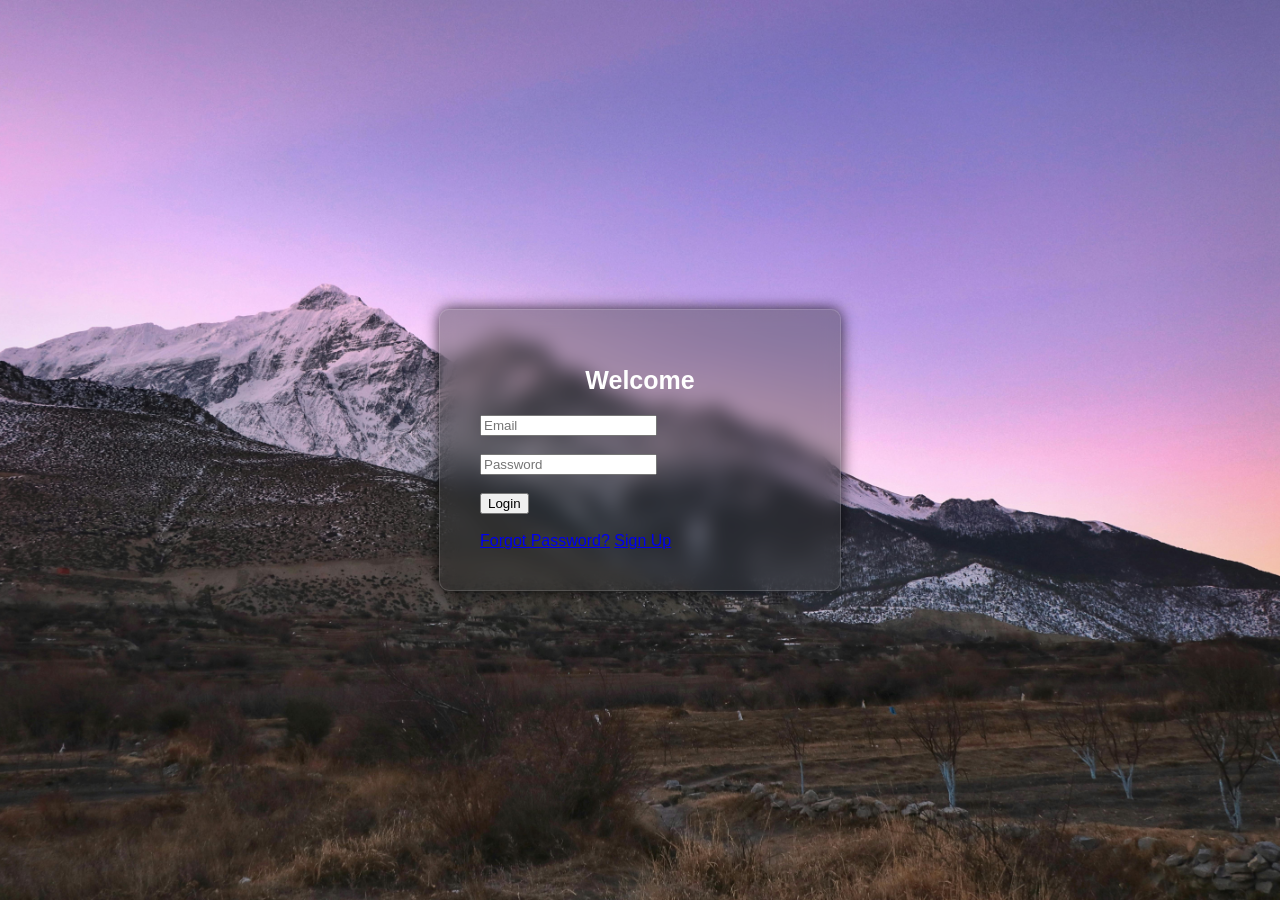
<file: index.html>
<!DOCTYPE html>
<html>
    <head>
    <meta charset="UTF-8">
        <link rel="stylesheet" href="style.css">
        <title>Login_Page</title>
    </head>
    <body class="image-container">
            <div class="container">
            <h1>Welcome</h1>
            <form>
                <label for="Email"></label>
                <input type="Email" id="Email" placeholder="Email"><br><br>
                <label for="pwd"></label>
                <input type="Password" id="pwd" placeholder="Password"><br><br>
                <button>Login</button><br><br>
            </form>
            <a href="#">Forgot Password?</a>
            <a href="#">Sign Up</a>
            </div>
    </body>
</html>
</file>
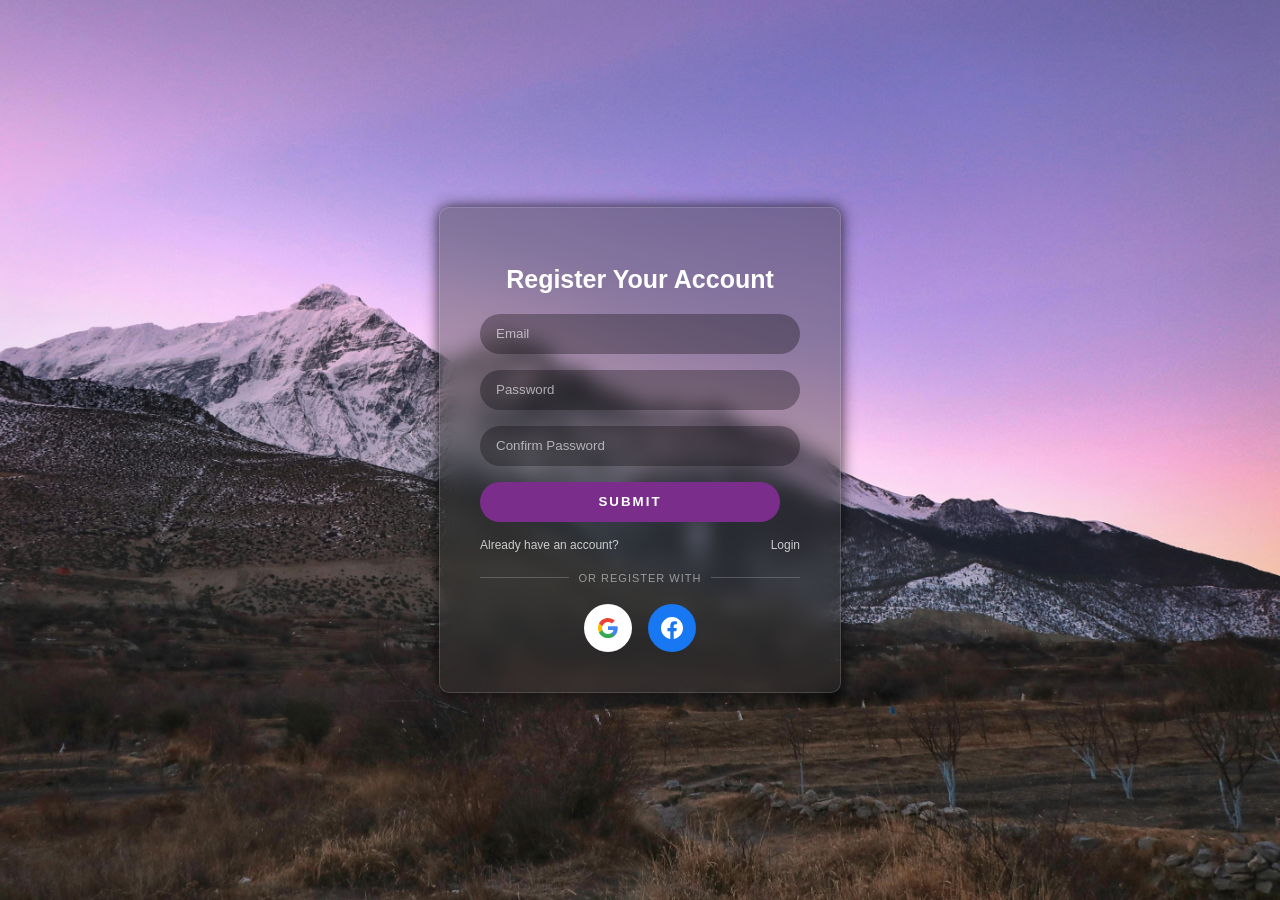
<file: register.html>
<!doctype html>
<html>
  <head>
    <meta charset="UTF-8" />
    <meta name="viewport" content="width=device-width, initial-scale=1.0" />
    <link rel="stylesheet" href="style.css" />
    <title>Sign Up Page</title>
  </head>
  <body>
    <!-- Background decorative layers -->
    <div class="sky-glow"></div>
    <div class="mountain-back"></div>
    <div class="mountain-front"></div>
    <div class="snow-overlay"></div>

    <!-- Main card -->
    <div class="container">
      <h1>Register Your Account</h1>

      <form>
        <label for="email"></label>
        <input class="input" type="email" id="email" placeholder="Email" />

        <label for="pwd"></label>
        <input class="input" type="password" id="pwd" placeholder="Password" />

        <label for="pwd"></label>
        <input class="input" type="password" id="pwd" placeholder="Confirm Password" />

        <button class="btn-login" type="submit">SUBMIT</button>
      </form>

      <div class="links-row">
        <a href="#">Already have an account?</a>
        <a href="index.html">Login</a>
      </div>

      <div class="divider">or register with</div>

      <div class="social-row">
        <!-- Google button -->
        <button class="btn-social btn-google">
          <svg viewBox="0 0 24 24" xmlns="http://www.w3.org/2000/svg">
            <path
              d="M22.56 12.25c0-.78-.07-1.53-.2-2.25H12v4.26h5.92c-.26 1.37-1.04 2.53-2.21 3.31v2.77h3.57c2.08-1.92 3.28-4.74 3.28-8.09z"
              fill="#4285F4"
            />
            <path
              d="M12 23c2.97 0 5.46-.98 7.28-2.66l-3.57-2.77c-.98.66-2.23 1.06-3.71 1.06-2.86 0-5.29-1.93-6.16-4.53H2.18v2.84C3.99 20.53 7.7 23 12 23z"
              fill="#34A853"
            />
            <path
              d="M5.84 14.09c-.22-.66-.35-1.36-.35-2.09s.13-1.43.35-2.09V7.07H2.18C1.43 8.55 1 10.22 1 12s.43 3.45 1.18 4.93l3.66-2.84z"
              fill="#FBBC05"
            />
            <path
              d="M12 5.38c1.62 0 3.06.56 4.21 1.64l3.15-3.15C17.45 2.09 14.97 1 12 1 7.7 1 3.99 3.47 2.18 7.07l3.66 2.84c.87-2.6 3.3-4.53 6.16-4.53z"
              fill="#EA4335"
            />
          </svg>
        </button>

        <!-- Facebook button -->
        <button class="btn-social btn-facebook">
          <svg viewBox="0 0 24 24" xmlns="http://www.w3.org/2000/svg">
            <path
              d="M24 12.073C24 5.405 18.627 0 12 0S0 5.405 0 12.073C0 18.1 4.388 23.094 10.125 24v-8.437H7.078v-3.49h3.047V9.41c0-3.025 1.792-4.697 4.533-4.697 1.312 0 2.686.236 2.686.236v2.97h-1.513c-1.491 0-1.956.93-1.956 1.874v2.25h3.328l-.532 3.49h-2.796V24C19.612 23.094 24 18.1 24 12.073z"
              fill="#ffffff"
            />
          </svg>
        </button>
      </div>
    </div>
  </body>
</html>
</file>
<file: style.css>
/* ── Your original body styles, cleaned up ── */
body {
  font-family: 'Gill Sans', 'Gill Sans MT', Calibri, 'Trebuchet MS', sans-serif;
  margin: 0;

  /* Added: these center the card on the page */
  min-height: 100vh;
  display: flex;
  align-items: center;
  justify-content: center;

  /* Added: background image goes here, not on a separate class */
  background-image: url(Image/Wildlife_mt.jpg);
  background-repeat: no-repeat;
  background-size: cover;
  background-position: center;

  position: relative;
  overflow: hidden;
}

/* ── Your original h1, with centering fixed ── */
h1 {
  color: #fff;
  font-size: 25px;
  font-weight: bold;
  text-align: center; /* you had align-items which only works on flex containers */
  margin-bottom: 20px;
}

/* ── Your original container, expanded ── */
.container {
  border-radius: 10px;
  box-shadow: 0 0 15px rgba(0, 0, 0, 0.8);
  background-color: rgba(51, 51, 51, 0.4);
  padding: 40px;

  /* Added: glass blur effect */
  backdrop-filter: blur(10px);
  -webkit-backdrop-filter: blur(10px);

  /* Added: subtle border to complete the glass look */
  border: 1px solid rgba(255, 255, 255, 0.15);

  /* Added: fixed width so it doesn't stretch */
  width: 25%;
}

/* ── Your original .input, with display fix ── */
.input {
  width: 90%;
  height: 40px;
  border-radius: 20px;
  border: none;

  

  /* Added: inputs are inline by default, this makes them stack */
  display: block;

  /* Added: spacing between each input */
  margin-bottom: 16px;

  /* Added: padding so text doesn't touch the edge */
  padding: 0 16px;

  /* Added: semi-transparent dark background */
  background-color: rgba(0, 0, 0, 0.3);

  /* Added: placeholder and typed text color */
  color: #fff;
}

.input::placeholder {
  color: rgba(255, 255, 255, 0.6);
}

/* clicking the input removes the default blue outline */
.input:focus {
  outline: none;
  border: 1px solid rgba(255, 255, 255, 0.4);
}

/* ── Your original #login button, expanded ── */
.btn-login {
  width: 300px;
  height: 40px;
  border-radius: 20px;
  border: none;
  display: block;
  margin-bottom: 16px;

  /* you had purple, this is a richer version */
  background-color: #7b2d8b;
  color: #fff;
  font-weight: bold;
  letter-spacing: 2px;
  cursor: pointer;
  transition: background-color 0.3s;
}

.btn-login:hover {
  background-color: red;
}

/* ── Links row (Forgot Password / Sign Up) ── */
.links-row {
  display: flex;
  justify-content: space-between;
  margin-bottom: 20px;
}

.links-row a {
  color: rgba(255, 255, 255, 0.75);
  font-size: 12px;
  text-decoration: none;
}

.links-row a:hover {
  color: #fff;
  cursor: pointer;
}

/* ── Divider (OR LOGIN WITH) ── */
.divider {
  display: flex;
  align-items: center;
  gap: 10px;
  color: rgba(255, 255, 255, 0.5);
  font-size: 11px;
  text-transform: uppercase;
  letter-spacing: 1px;
  margin-bottom: 20px;
}

.divider::before,
.divider::after {
  content: '';
  flex: 1;
  height: 1px;
  background: rgba(255, 255, 255, 0.2);
}

/* ── Social buttons ── */
.social-row {
  display: flex;
  justify-content: center;
  gap: 16px;
}

.btn-social {
  width: 48px;
  height: 48px;
  border-radius: 50%;
  border: none;
  display: flex;
  align-items: center;
  justify-content: center;
  cursor: pointer;
  transition: transform 0.2s;
}

.btn-social:hover {
  transform: translateY(-2px);
}

.btn-social svg {
  width: 22px;
  height: 22px;
}

.btn-google {
  background-color: #fff;
}

.btn-facebook {
  background-color: #1877f2;
}
</file>
